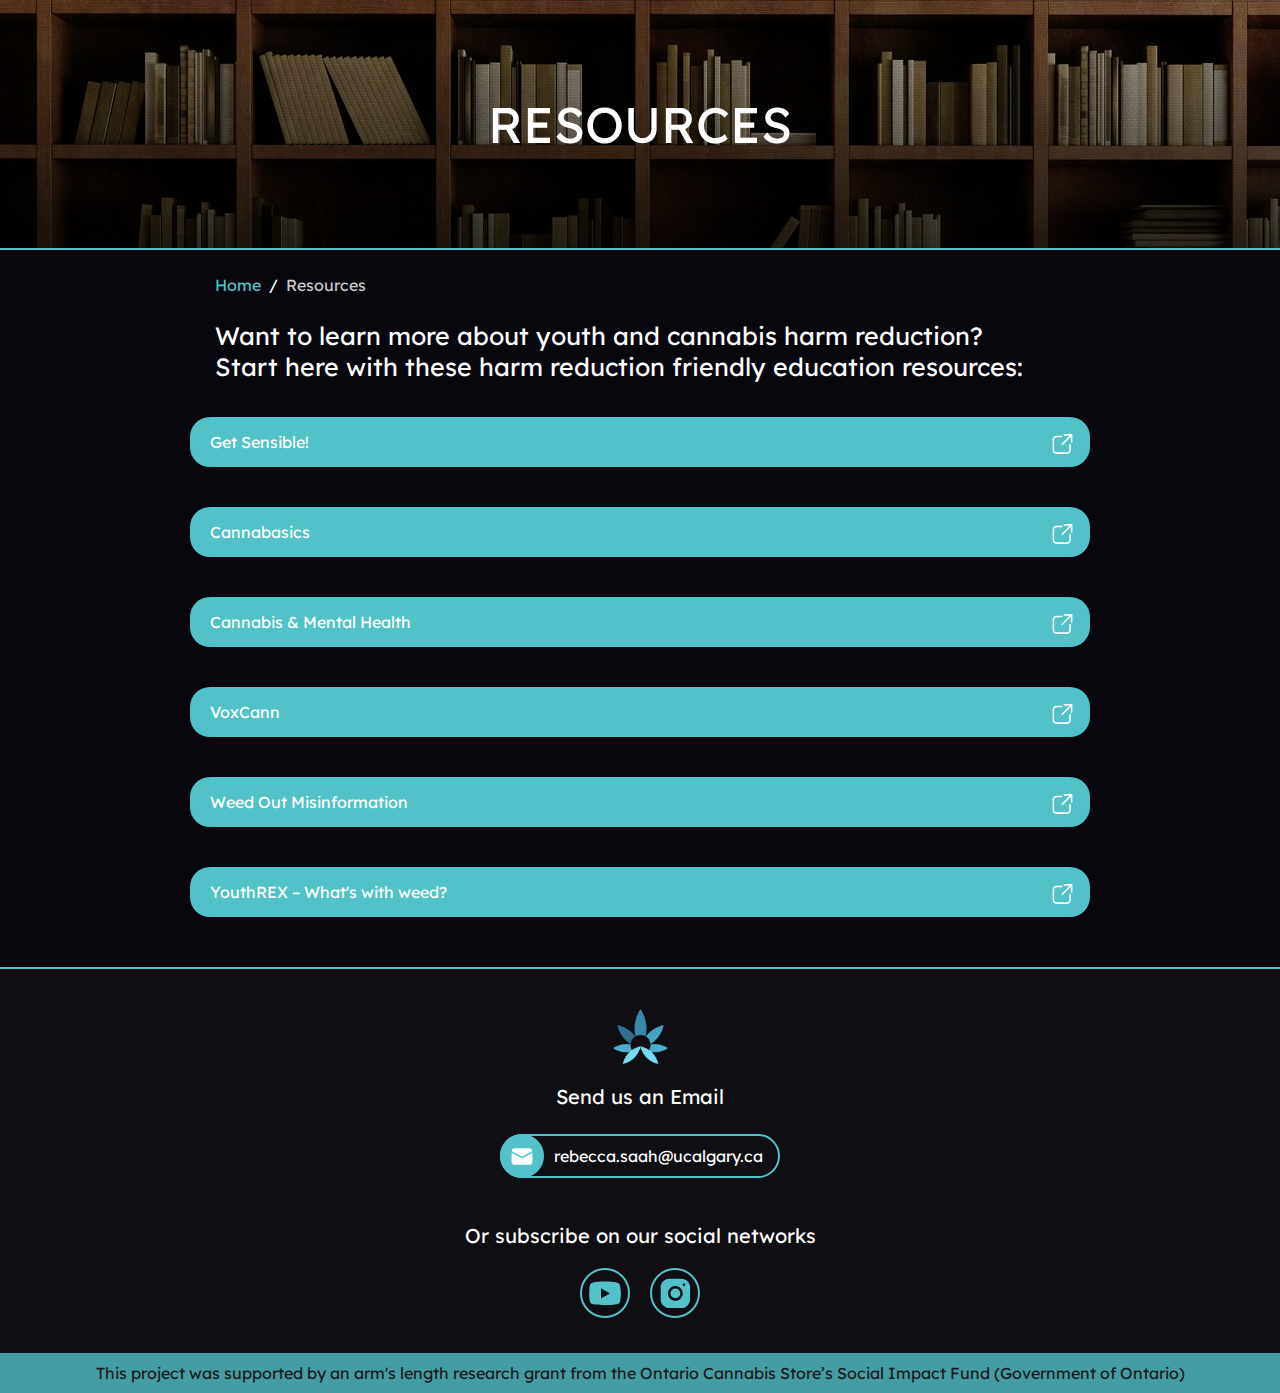
<file: pages/resources.html>
<!DOCTYPE html>
<html lang="en">
<head>
    <meta charset="UTF-8">
    <meta name="viewport" content="width=device-width, initial-scale=1.0">
    <title>Resources</title>

    <link rel="shortcut icon" type="image/x-icon" href="/assets/media/images/utils/favicon.ico"/>
    <link rel="stylesheet" href="/assets/css/all.min.css"/>
</head>
<body>

    <div class="preloader">
        <div class="spinner"></div>
    </div>

    <header class="page-header">
      <h2>Resources</h2>
    </header>


    <main id="resources" class="main">

      <div class="section-wrapper medium-wrapper">
        <nav aria-label="Breadcrumb" class="breadcrumbs with-padding">
          <ol>
            <li><a href="/">Home</a></li>
            <li aria-current="page">Resources</li>
          </ol>
        </nav>

        <h3 class="page-description">
          Want to learn more about youth and cannabis harm reduction? <br> Start here with these harm reduction friendly education resources: 
        </h3>
        
        <ul class="link-container">
          <li>
            <a href="https://getsensible.org/resources/" target="_blank" class="source-link">Get Sensible!</a>
          </li>
          <li>
            <a href="https://www.cpha.ca/cannabasics" target="_blank" class="source-link">Cannabasics</a>
          </li>
          <li>
            <a href="https://cannabisandmentalhealth.ca/" target="_blank" class="source-link">Cannabis & Mental Health </a>
          </li>
          <li>
            <a href="https://www.voxcann.org/" target="_blank" class="source-link">VoxCann</a>
          </li>
          <li>
            <a href="https://www.weedoutmisinformation.ca/" target="_blank" class="source-link">Weed Out Misinformation </a>
          </li>
          <li>
            <a href="https://youthrex.com/whats-with-weed/" target="_blank" class="source-link">YouthREX – What's with weed?  </a>
          </li>
        </ul>

      </div>

    </main>

    
    <footer class="footer" id="footer">
      <div class="section-wrapper">
        <div class="footer-container">
          <div class="nav-logo">
            <img class="logo-img" src="../assets/media/images/logo.png" alt="YouthHarmReduction"/>
          </div>

          <div class="mail-container">
            <h6 class="container-header">Send us an Email</h6>

            <div class="mail-box">
              <a href="mailto:rebecca.saah@ucalgary.ca" class="email-link">
                <span class="email-ico">
                  <svg xmlns="http://www.w3.org/2000/svg" x="0px" y="0px" width="50" height="50" viewBox="0 0 48 48">
                    <path
                      d="M 10 8 C 6.86 8 4.2795313 10.42 4.0195312 13.5 L 24 24.289062 L 43.980469 13.5 C 43.720469 10.42 41.14 8 38 8 L 10 8 z M 4 16.890625 L 4 34 C 4 37.31 6.69 40 10 40 L 38 40 C 41.31 40 44 37.31 44 34 L 44 16.890625 L 24.710938 27.320312 C 24.490938 27.440312 24.25 27.5 24 27.5 C 23.75 27.5 23.509062 27.440313 23.289062 27.320312 L 4 16.890625 z"></path>
                  </svg>
                </span>
                rebecca.saah@ucalgary.ca
              </a>
              <button type="button" class="copy-mail">
                <svg xmlns="http://www.w3.org/2000/svg" x="0px" y="0px" viewBox="0 0 48 48">
                  <path d="M 18.5 5 C 15.480226 5 13 7.4802259 13 10.5 L 13 32.5 C 13 35.519774 15.480226 38 18.5 38 L 34.5 38 C 37.519774 38 40 35.519774 40 32.5 L 40 10.5 C 40 7.4802259 37.519774 5 34.5 5 L 18.5 5 z M 18.5 8 L 34.5 8 C 35.898226 8 37 9.1017741 37 10.5 L 37 32.5 C 37 33.898226 35.898226 35 34.5 35 L 18.5 35 C 17.101774 35 16 33.898226 16 32.5 L 16 10.5 C 16 9.1017741 17.101774 8 18.5 8 z M 11 10 L 9.78125 10.8125 C 8.66825 11.5545 8 12.803625 8 14.140625 L 8 33.5 C 8 38.747 12.253 43 17.5 43 L 30.859375 43 C 32.197375 43 33.4465 42.33175 34.1875 41.21875 L 35 40 L 17.5 40 C 13.91 40 11 37.09 11 33.5 L 11 10 z" ></path>
                </svg>

                <span class="copy-success">Mail Copied!</span>
              </button>
            </div>
          </div>

          <div class="social-container">
            <h6 class="container-header">
              Or subscribe on our social networks
            </h6>

            <ul class="social-box">
              <li>
                <a href="https://www.youtube.com/@seethelivesproject1832/featured" class="social-link" >
                  <svg xmlns="http://www.w3.org/2000/svg" x="0px" y="0px" width="50" height="50" viewBox="0 0 50 50" >
                    <path d="M 44.898438 14.5 C 44.5 12.300781 42.601563 10.699219 40.398438 10.199219 C 37.101563 9.5 31 9 24.398438 9 C 17.800781 9 11.601563 9.5 8.300781 10.199219 C 6.101563 10.699219 4.199219 12.199219 3.800781 14.5 C 3.398438 17 3 20.5 3 25 C 3 29.5 3.398438 33 3.898438 35.5 C 4.300781 37.699219 6.199219 39.300781 8.398438 39.800781 C 11.898438 40.5 17.898438 41 24.5 41 C 31.101563 41 37.101563 40.5 40.601563 39.800781 C 42.800781 39.300781 44.699219 37.800781 45.101563 35.5 C 45.5 33 46 29.398438 46.101563 25 C 45.898438 20.5 45.398438 17 44.898438 14.5 Z M 19 32 L 19 18 L 31.199219 25 Z" ></path>
                  </svg>
                </a>
              </li>
              <li>
                <a href="https://www.instagram.com/CannabisHarmRedux" class="social-link">
                  <svg xmlns="http://www.w3.org/2000/svg" x="0px" y="0px" width="30" height="30" viewBox="0 0 30 30" >
                    <path d="M 9.9980469 3 C 6.1390469 3 3 6.1419531 3 10.001953 L 3 20.001953 C 3 23.860953 6.1419531 27 10.001953 27 L 20.001953 27 C 23.860953 27 27 23.858047 27 19.998047 L 27 9.9980469 C 27 6.1390469 23.858047 3 19.998047 3 L 9.9980469 3 z M 22 7 C 22.552 7 23 7.448 23 8 C 23 8.552 22.552 9 22 9 C 21.448 9 21 8.552 21 8 C 21 7.448 21.448 7 22 7 z M 15 9 C 18.309 9 21 11.691 21 15 C 21 18.309 18.309 21 15 21 C 11.691 21 9 18.309 9 15 C 9 11.691 11.691 9 15 9 z M 15 11 A 4 4 0 0 0 11 15 A 4 4 0 0 0 15 19 A 4 4 0 0 0 19 15 A 4 4 0 0 0 15 11 z"></path>
                  </svg>
                </a>
              </li>
            </ul>
          </div>
        </div>
      </div>
      <div class="fund-banner">
        <p>
          This project was supported by an arm's length research grant from the
          Ontario Cannabis Store’s Social Impact Fund (Government of Ontario)
        </p>
      </div>

    </footer>


      <script src="/assets/js/utils/jquery-3.7.1.min.js"></script>
      <script src="/assets/js/main.js"></script>
    
</body>
</html>
</file>
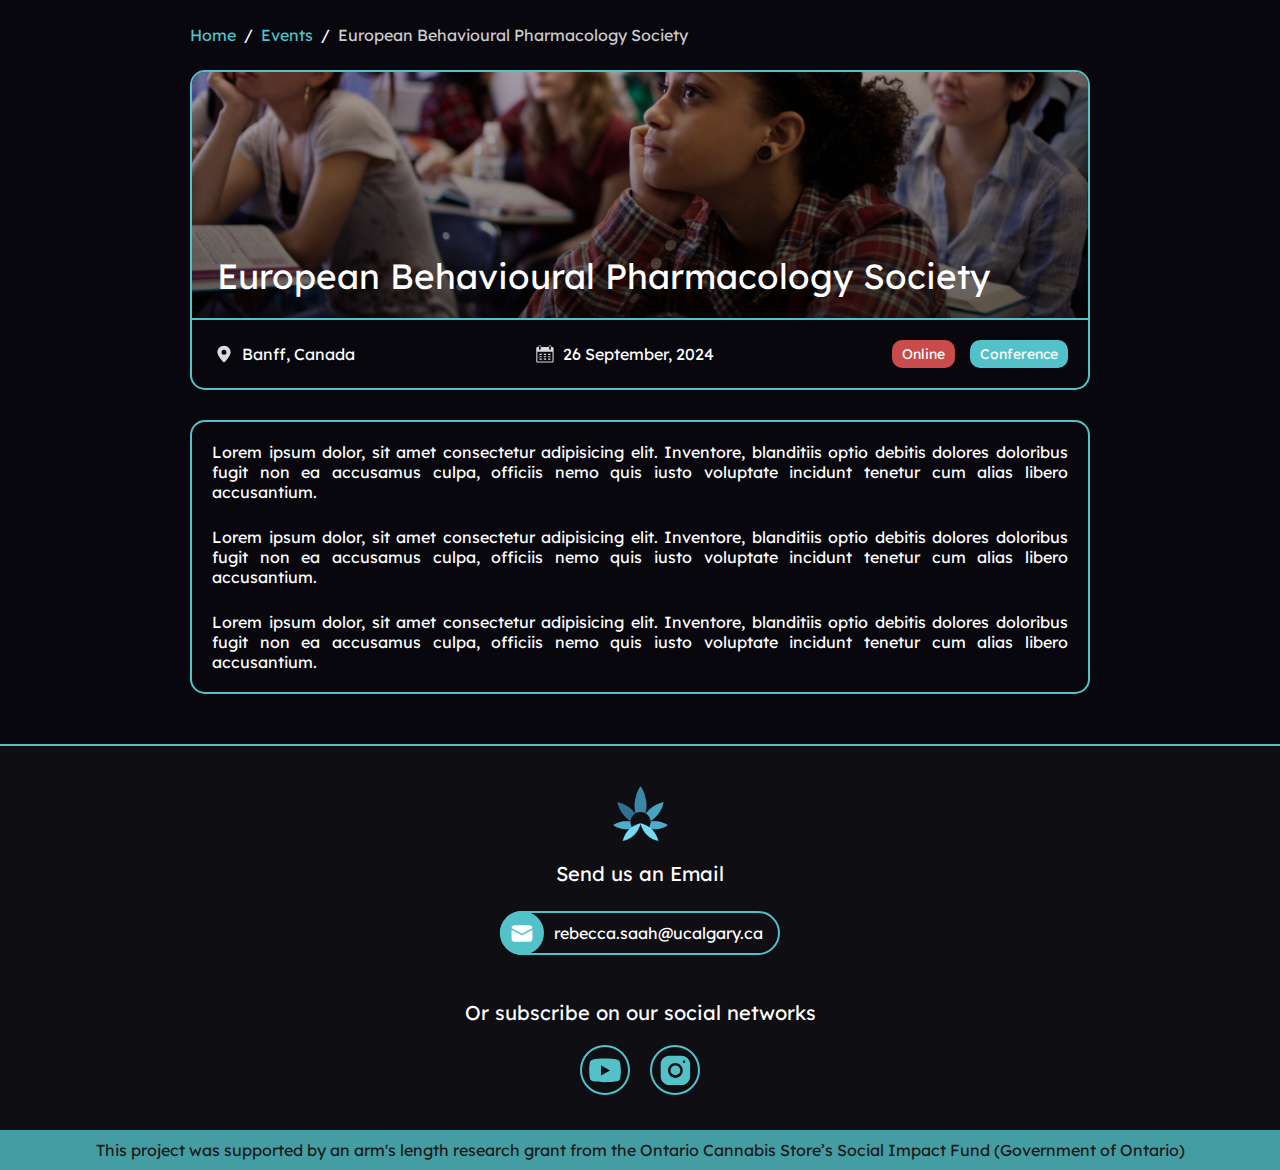
<file: pages/events/event.html>
<!DOCTYPE html>
<html lang="en">
  <head>
    <meta charset="UTF-8" />
    <meta name="viewport" content="width=device-width, initial-scale=1.0" />
    <title>European Behavioural Pharmacology Society</title>

    <link
      rel="shortcut icon"
      type="image/x-icon"
      href="/assets/media/images/utils/favicon.ico"
    />
    <link rel="stylesheet" href="/assets/css/all.min.css" />
  </head>
  <body>
    <div class="preloader">
      <div class="spinner"></div>
    </div>

    <div class="section-wrapper medium-wrapper">
      <nav aria-label="Breadcrumb" class="breadcrumbs">
        <ol>
          <li><a href="/">Home</a></li>
          <li><a href="/#events-section">Events</a></li>
          <li aria-current="page">European Behavioural Pharmacology Society</li>
        </ol>
      </nav>
    </div>

    <header class="event-header-container">
      <div class="event-header-box">
        <img src="/assets/media/intro-poster.jpg" alt="Event Thumb" />
      </div>

      <h2>European Behavioural Pharmacology Society</h2>
    </header>

    <main class="main">
      <div class="section-wrapper medium-wrapper">
        <div class="event-info-container">
          <a
            href="https://maps.app.goo.gl/23LSmGfEao533eMv5"
            target="_blank"
            class="event-location"
            >Banff, Canada</a
          >
          <p class="event-date-box">26 September, 2024</p>
          <div class="event-type-box">
            <div class="event-tag tag-option-2">Online</div>
            <div class="event-tag">Conference</div>
          </div>
        </div>

        <div class="event-description-container">
          <p>
            Lorem ipsum dolor, sit amet consectetur adipisicing elit. Inventore,
            blanditiis optio debitis dolores doloribus fugit non ea accusamus
            culpa, officiis nemo quis iusto voluptate incidunt tenetur cum alias
            libero accusantium.
          </p>
          <p>
            Lorem ipsum dolor, sit amet consectetur adipisicing elit. Inventore,
            blanditiis optio debitis dolores doloribus fugit non ea accusamus
            culpa, officiis nemo quis iusto voluptate incidunt tenetur cum alias
            libero accusantium.
          </p>
          <p>
            Lorem ipsum dolor, sit amet consectetur adipisicing elit. Inventore,
            blanditiis optio debitis dolores doloribus fugit non ea accusamus
            culpa, officiis nemo quis iusto voluptate incidunt tenetur cum alias
            libero accusantium.
          </p>
        </div>
      </div>
    </main>

    <footer class="footer" id="footer">
      <div class="section-wrapper">
        <div class="footer-container">
          <div class="nav-logo">
            <img class="logo-img" src="../../assets/media/images/logo.png" alt="YouthHarmReduction"/>
          </div>

          <div class="mail-container">
            <h6 class="container-header">Send us an Email</h6>

            <div class="mail-box">
              <a href="mailto:rebecca.saah@ucalgary.ca" class="email-link">
                <span class="email-ico">
                  <svg xmlns="http://www.w3.org/2000/svg" x="0px" y="0px" width="50" height="50" viewBox="0 0 48 48">
                    <path
                      d="M 10 8 C 6.86 8 4.2795313 10.42 4.0195312 13.5 L 24 24.289062 L 43.980469 13.5 C 43.720469 10.42 41.14 8 38 8 L 10 8 z M 4 16.890625 L 4 34 C 4 37.31 6.69 40 10 40 L 38 40 C 41.31 40 44 37.31 44 34 L 44 16.890625 L 24.710938 27.320312 C 24.490938 27.440312 24.25 27.5 24 27.5 C 23.75 27.5 23.509062 27.440313 23.289062 27.320312 L 4 16.890625 z"></path>
                  </svg>
                </span>
                rebecca.saah@ucalgary.ca
              </a>
              <button type="button" class="copy-mail">
                <svg xmlns="http://www.w3.org/2000/svg" x="0px" y="0px" viewBox="0 0 48 48">
                  <path d="M 18.5 5 C 15.480226 5 13 7.4802259 13 10.5 L 13 32.5 C 13 35.519774 15.480226 38 18.5 38 L 34.5 38 C 37.519774 38 40 35.519774 40 32.5 L 40 10.5 C 40 7.4802259 37.519774 5 34.5 5 L 18.5 5 z M 18.5 8 L 34.5 8 C 35.898226 8 37 9.1017741 37 10.5 L 37 32.5 C 37 33.898226 35.898226 35 34.5 35 L 18.5 35 C 17.101774 35 16 33.898226 16 32.5 L 16 10.5 C 16 9.1017741 17.101774 8 18.5 8 z M 11 10 L 9.78125 10.8125 C 8.66825 11.5545 8 12.803625 8 14.140625 L 8 33.5 C 8 38.747 12.253 43 17.5 43 L 30.859375 43 C 32.197375 43 33.4465 42.33175 34.1875 41.21875 L 35 40 L 17.5 40 C 13.91 40 11 37.09 11 33.5 L 11 10 z" ></path>
                </svg>

                <span class="copy-success">Mail Copied!</span>
              </button>
            </div>
          </div>

          <div class="social-container">
            <h6 class="container-header">
              Or subscribe on our social networks
            </h6>

            <ul class="social-box">
              <li>
                <a href="https://www.youtube.com/@seethelivesproject1832/featured" class="social-link" >
                  <svg xmlns="http://www.w3.org/2000/svg" x="0px" y="0px" width="50" height="50" viewBox="0 0 50 50" >
                    <path d="M 44.898438 14.5 C 44.5 12.300781 42.601563 10.699219 40.398438 10.199219 C 37.101563 9.5 31 9 24.398438 9 C 17.800781 9 11.601563 9.5 8.300781 10.199219 C 6.101563 10.699219 4.199219 12.199219 3.800781 14.5 C 3.398438 17 3 20.5 3 25 C 3 29.5 3.398438 33 3.898438 35.5 C 4.300781 37.699219 6.199219 39.300781 8.398438 39.800781 C 11.898438 40.5 17.898438 41 24.5 41 C 31.101563 41 37.101563 40.5 40.601563 39.800781 C 42.800781 39.300781 44.699219 37.800781 45.101563 35.5 C 45.5 33 46 29.398438 46.101563 25 C 45.898438 20.5 45.398438 17 44.898438 14.5 Z M 19 32 L 19 18 L 31.199219 25 Z" ></path>
                  </svg>
                </a>
              </li>
              <li>
                <a href="https://www.instagram.com/CannabisHarmRedux" class="social-link">
                  <svg xmlns="http://www.w3.org/2000/svg" x="0px" y="0px" width="30" height="30" viewBox="0 0 30 30" >
                    <path d="M 9.9980469 3 C 6.1390469 3 3 6.1419531 3 10.001953 L 3 20.001953 C 3 23.860953 6.1419531 27 10.001953 27 L 20.001953 27 C 23.860953 27 27 23.858047 27 19.998047 L 27 9.9980469 C 27 6.1390469 23.858047 3 19.998047 3 L 9.9980469 3 z M 22 7 C 22.552 7 23 7.448 23 8 C 23 8.552 22.552 9 22 9 C 21.448 9 21 8.552 21 8 C 21 7.448 21.448 7 22 7 z M 15 9 C 18.309 9 21 11.691 21 15 C 21 18.309 18.309 21 15 21 C 11.691 21 9 18.309 9 15 C 9 11.691 11.691 9 15 9 z M 15 11 A 4 4 0 0 0 11 15 A 4 4 0 0 0 15 19 A 4 4 0 0 0 19 15 A 4 4 0 0 0 15 11 z"></path>
                  </svg>
                </a>
              </li>
            </ul>
          </div>
        </div>
      </div>
      <div class="fund-banner">
        <p>
          This project was supported by an arm's length research grant from the
          Ontario Cannabis Store’s Social Impact Fund (Government of Ontario)
        </p>
      </div>

    </footer>

    <script src="/assets/js/utils/jquery-3.7.1.min.js"></script>
    <script src="/assets/js/main.js"></script>
  </body>
</html>
</file>
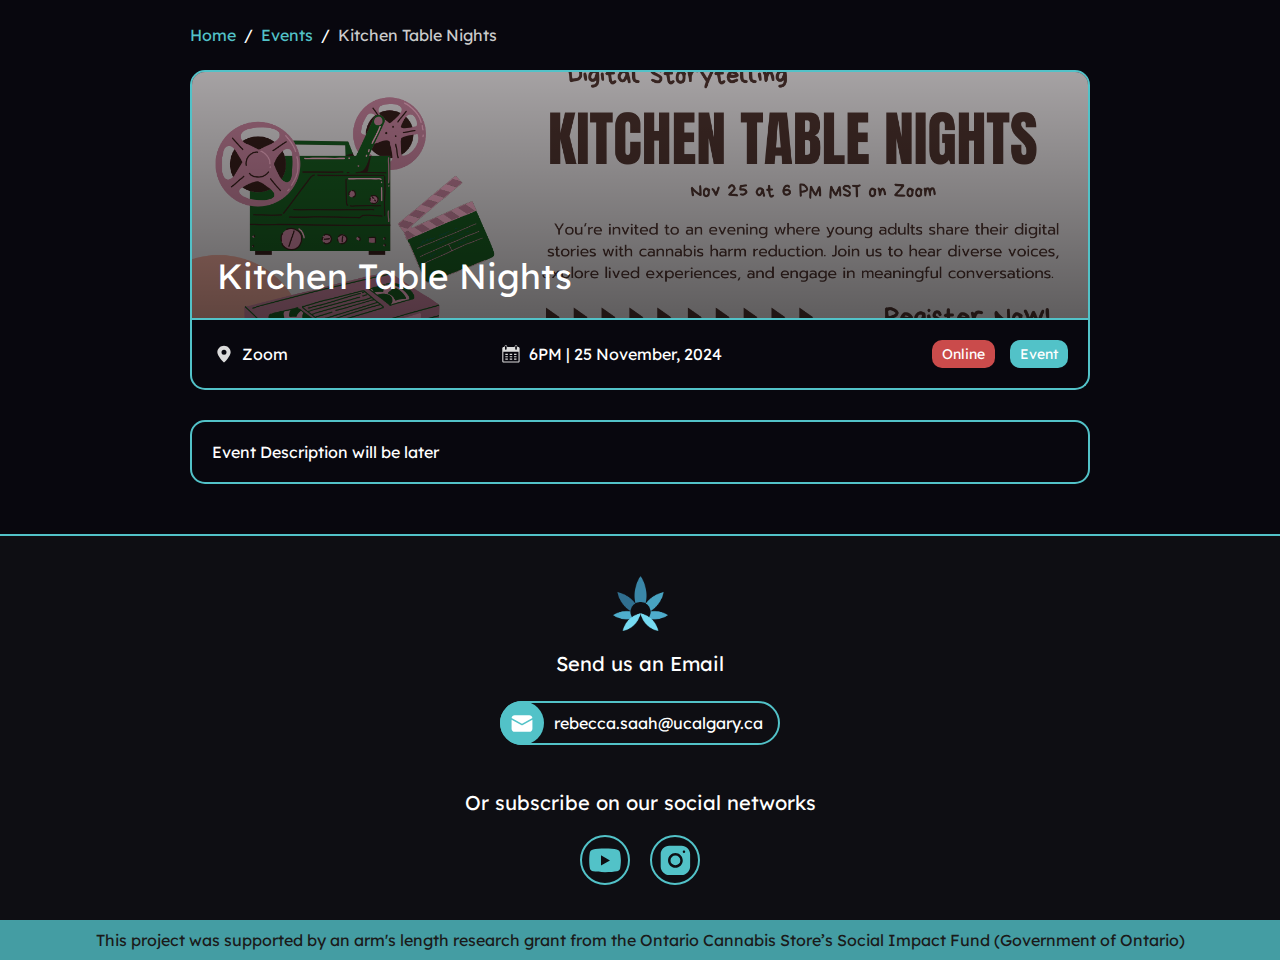
<file: pages/events/kitchen-table-nights.html>
<!DOCTYPE html>
<html lang="en">
  <head>
    <meta charset="UTF-8" />
    <meta name="viewport" content="width=device-width, initial-scale=1.0" />
    <title>Kitchen Table Nights</title>

    <link
      rel="shortcut icon"
      type="image/x-icon"
      href="/assets/media/images/utils/favicon.ico"
    />
    <link rel="stylesheet" href="/assets/css/all.min.css" />
  </head>
  <body>
    <div class="preloader">
      <div class="spinner"></div>
    </div>

    <div class="section-wrapper medium-wrapper">
      <nav aria-label="Breadcrumb" class="breadcrumbs">
        <ol>
          <li><a href="/">Home</a></li>
          <li><a href="/#events-section">Events</a></li>
          <li aria-current="page">Kitchen Table Nights</li>
        </ol>
      </nav>
    </div>

    <header class="event-header-container">
      <div class="event-header-box">
        <img src="../../assets/media/images/photos/events/kitchen-table-nights.png" alt="Event Thumb" />
      </div>

      <h2>Kitchen Table Nights</h2>
    </header>

    <main class="main">
      <div class="section-wrapper medium-wrapper">
        <div class="event-info-container">
          <a
            href="https://zoom.us/"
            target="_blank"
            class="event-location"
            >Zoom</a
          >
          <p class="event-date-box">6PM | 25 November, 2024</p>
          <div class="event-type-box">
            <div class="event-tag tag-option-2">Online</div>
            <div class="event-tag">Event</div>
          </div>
        </div>

        <div class="event-description-container">
          <p>
            Event Description will be later
          </p>
        </div>
      </div>
    </main>

    <footer class="footer" id="footer">
      <div class="section-wrapper">
        <div class="footer-container">
          <div class="nav-logo">
            <img class="logo-img" src="../../assets/media/images/logo.png" alt="YouthHarmReduction"/>
          </div>

          <div class="mail-container">
            <h6 class="container-header">Send us an Email</h6>

            <div class="mail-box">
              <a href="mailto:rebecca.saah@ucalgary.ca" class="email-link">
                <span class="email-ico">
                  <svg xmlns="http://www.w3.org/2000/svg" x="0px" y="0px" width="50" height="50" viewBox="0 0 48 48">
                    <path
                      d="M 10 8 C 6.86 8 4.2795313 10.42 4.0195312 13.5 L 24 24.289062 L 43.980469 13.5 C 43.720469 10.42 41.14 8 38 8 L 10 8 z M 4 16.890625 L 4 34 C 4 37.31 6.69 40 10 40 L 38 40 C 41.31 40 44 37.31 44 34 L 44 16.890625 L 24.710938 27.320312 C 24.490938 27.440312 24.25 27.5 24 27.5 C 23.75 27.5 23.509062 27.440313 23.289062 27.320312 L 4 16.890625 z"></path>
                  </svg>
                </span>
                rebecca.saah@ucalgary.ca
              </a>
              <button type="button" class="copy-mail">
                <svg xmlns="http://www.w3.org/2000/svg" x="0px" y="0px" viewBox="0 0 48 48">
                  <path d="M 18.5 5 C 15.480226 5 13 7.4802259 13 10.5 L 13 32.5 C 13 35.519774 15.480226 38 18.5 38 L 34.5 38 C 37.519774 38 40 35.519774 40 32.5 L 40 10.5 C 40 7.4802259 37.519774 5 34.5 5 L 18.5 5 z M 18.5 8 L 34.5 8 C 35.898226 8 37 9.1017741 37 10.5 L 37 32.5 C 37 33.898226 35.898226 35 34.5 35 L 18.5 35 C 17.101774 35 16 33.898226 16 32.5 L 16 10.5 C 16 9.1017741 17.101774 8 18.5 8 z M 11 10 L 9.78125 10.8125 C 8.66825 11.5545 8 12.803625 8 14.140625 L 8 33.5 C 8 38.747 12.253 43 17.5 43 L 30.859375 43 C 32.197375 43 33.4465 42.33175 34.1875 41.21875 L 35 40 L 17.5 40 C 13.91 40 11 37.09 11 33.5 L 11 10 z" ></path>
                </svg>

                <span class="copy-success">Mail Copied!</span>
              </button>
            </div>
          </div>

          <div class="social-container">
            <h6 class="container-header">
              Or subscribe on our social networks
            </h6>

            <ul class="social-box">
              <li>
                <a href="https://www.youtube.com/@seethelivesproject1832/featured" class="social-link" >
                  <svg xmlns="http://www.w3.org/2000/svg" x="0px" y="0px" width="50" height="50" viewBox="0 0 50 50" >
                    <path d="M 44.898438 14.5 C 44.5 12.300781 42.601563 10.699219 40.398438 10.199219 C 37.101563 9.5 31 9 24.398438 9 C 17.800781 9 11.601563 9.5 8.300781 10.199219 C 6.101563 10.699219 4.199219 12.199219 3.800781 14.5 C 3.398438 17 3 20.5 3 25 C 3 29.5 3.398438 33 3.898438 35.5 C 4.300781 37.699219 6.199219 39.300781 8.398438 39.800781 C 11.898438 40.5 17.898438 41 24.5 41 C 31.101563 41 37.101563 40.5 40.601563 39.800781 C 42.800781 39.300781 44.699219 37.800781 45.101563 35.5 C 45.5 33 46 29.398438 46.101563 25 C 45.898438 20.5 45.398438 17 44.898438 14.5 Z M 19 32 L 19 18 L 31.199219 25 Z" ></path>
                  </svg>
                </a>
              </li>
              <li>
                <a href="https://www.instagram.com/CannabisHarmRedux" class="social-link">
                  <svg xmlns="http://www.w3.org/2000/svg" x="0px" y="0px" width="30" height="30" viewBox="0 0 30 30" >
                    <path d="M 9.9980469 3 C 6.1390469 3 3 6.1419531 3 10.001953 L 3 20.001953 C 3 23.860953 6.1419531 27 10.001953 27 L 20.001953 27 C 23.860953 27 27 23.858047 27 19.998047 L 27 9.9980469 C 27 6.1390469 23.858047 3 19.998047 3 L 9.9980469 3 z M 22 7 C 22.552 7 23 7.448 23 8 C 23 8.552 22.552 9 22 9 C 21.448 9 21 8.552 21 8 C 21 7.448 21.448 7 22 7 z M 15 9 C 18.309 9 21 11.691 21 15 C 21 18.309 18.309 21 15 21 C 11.691 21 9 18.309 9 15 C 9 11.691 11.691 9 15 9 z M 15 11 A 4 4 0 0 0 11 15 A 4 4 0 0 0 15 19 A 4 4 0 0 0 19 15 A 4 4 0 0 0 15 11 z"></path>
                  </svg>
                </a>
              </li>
            </ul>
          </div>
        </div>
      </div>
      <div class="fund-banner">
        <p>
          This project was supported by an arm's length research grant from the
          Ontario Cannabis Store’s Social Impact Fund (Government of Ontario)
        </p>
      </div>

    </footer>

    <script src="/assets/js/utils/jquery-3.7.1.min.js"></script>
    <script src="/assets/js/main.js"></script>
  </body>
</html>
</file>
<file: assets/css/all.min.css>
@import"https://fonts.googleapis.com/css2?family=Teko:wght@300&display=swap";@import"https://fonts.googleapis.com/css2?family=Lexend:wght@100..900&display=swap";:root{--font-primary: "Lexend", Arial, sans-serif, cursive;--font-logo: "Teko", Arial, sans-serif;--font-color: #fff;--primary-color: #52c2c8;--primary-color-contrast: #2f7a96;--spinner-bg-color: var(--body-bg-color);--body-bg-color: #08070e;--navbar-bg-color: rgba(9, 12, 14, 0.5);--footer-bg-color: #0e0e13;--responsive-index: (1vw + 1vh);--spinner-size: 60px;--header-height: 80px;--logo-size: 50px;--section-header-size: 3em;--section-mobile-padding: 30px;--section-desktop-padding: 100px}html,body,div,span,applet,object,iframe,h1,h2,h3,h4,h5,h6,p,blockquote,pre,a,abbr,acronym,address,big,cite,code,del,dfn,em,img,ins,kbd,q,s,samp,small,strike,strong,sub,sup,tt,var,b,u,i,center,dl,dt,dd,ol,ul,li,fieldset,form,label,legend,table,caption,tbody,tfoot,thead,tr,th,td,article,aside,canvas,details,embed,figure,figcaption,footer,header,hgroup,menu,nav,output,ruby,section,summary,time,mark,audio,video{margin:0;padding:0;font-size:100%;vertical-align:baseline}a{text-decoration:none}a:active,a:hover{outline:0;text-decoration:none}ul,li{list-style-type:none;margin:0;padding:0}h1,h2,h3,h4,h5,h6{font-size:100%;font-weight:normal}html{-webkit-box-sizing:border-box;box-sizing:border-box}*,*:before,*:after{-webkit-box-sizing:border-box;box-sizing:border-box}:focus{outline:0}img,audio,video{max-width:100%;height:auto}audio,canvas,iframe,video,img,svg{vertical-align:middle}iframe{border:0}textarea{resize:none;overflow:auto;vertical-align:top;box-shadow:none;-webkit-box-shadow:none;-moz-box-shadow:none}input,textarea,select,button{outline:none;border:none;font-size:100%;margin:0}button,input{line-height:normal}table{border-collapse:collapse;border-spacing:0}td,th{padding:0;text-align:left}body{background-color:var(--body-bg-color);font-family:var(--font-primary);color:var(--font-color)}@-webkit-keyframes float{0%{-webkit-transform:translateY(0) rotate(180deg);transform:translateY(0) rotate(180deg)}50%{-webkit-transform:translateY(-10px) rotate(180deg);transform:translateY(-10px) rotate(180deg)}100%{-webkit-transform:translateY(0) rotate(180deg);transform:translateY(0) rotate(180deg)}}@keyframes float{0%{-webkit-transform:translateY(0) rotate(180deg);transform:translateY(0) rotate(180deg)}50%{-webkit-transform:translateY(-10px) rotate(180deg);transform:translateY(-10px) rotate(180deg)}100%{-webkit-transform:translateY(0) rotate(180deg);transform:translateY(0) rotate(180deg)}}.preloader{position:fixed;width:100%;height:100vh;overflow:hidden;background:var(--spinner-bg-color);z-index:1001}.preloader .spinner{position:absolute;top:calc(50% - var(--spinner-size)/2);left:calc(50% - var(--spinner-size)/2);width:var(--spinner-size);height:var(--spinner-size);background:url("../media/images/utils/spinner.gif") no-repeat 50% 50%;background-size:cover}.navigation-container{width:100%;height:var(--header-height);padding:0 var(--section-mobile-padding);display:-webkit-box;display:-ms-flexbox;display:flex;-webkit-box-pack:justify;-ms-flex-pack:justify;justify-content:space-between;-webkit-box-align:center;-ms-flex-align:center;align-items:center;position:fixed;z-index:1000}@media screen and (min-width: 1280px){.navigation-container{padding:0 50px}}.navigation-container .nav-filter{width:100%;height:inherit;position:absolute;-webkit-transition:.3s linear backdrop-filter,.3s linear background-color;transition:.3s linear backdrop-filter,.3s linear background-color;top:0;left:0;background-color:rgba(0,0,0,0);-webkit-backdrop-filter:blur(0px);backdrop-filter:blur(0px);opacity:1;z-index:-1}.navigation-container .nav-filter.active-nav{background-color:var(--navbar-bg-color);-webkit-backdrop-filter:blur(25px);backdrop-filter:blur(25px)}.nav-logo .logo-text{font-family:var(--font-logo);font-size:30px;text-transform:uppercase}.nav-logo .logo-img{display:block;width:var(--logo-size);height:var(--logo-size)}@media screen and (min-width: 767px){.nav-logo .logo-img{width:calc(var(--logo-size) + 5px);height:calc(var(--logo-size) + 5px)}}nav.navbar{display:none;position:fixed;width:100%;height:100vh;top:0;left:0;padding-top:var(--header-height);padding-left:80px;background-color:var(--navbar-bg-color);-webkit-backdrop-filter:blur(25px);backdrop-filter:blur(25px);text-align:center;padding-left:0}@media screen and (min-width: 767px){nav.navbar{padding-right:100px;text-align:right}}@media screen and (min-width: 1280px){nav.navbar{position:static;display:-webkit-box !important;display:-ms-flexbox !important;display:flex !important;-webkit-box-align:center;-ms-flex-align:center;align-items:center;width:auto;height:var(--header-height);background-color:rgba(0,0,0,0);-webkit-backdrop-filter:blur(0px);backdrop-filter:blur(0px);padding:0}}nav.navbar .nav-link{display:block;color:#fff;text-transform:uppercase;font-size:2em;font-weight:bold;margin-bottom:20px;-webkit-transition:.3s linear color;transition:.3s linear color;position:relative}@media screen and (min-width: 767px){nav.navbar .nav-link{font-size:2.5em}}@media screen and (min-width: 1280px){nav.navbar .nav-link{margin:0 15px;font-size:1em}}nav.navbar .nav-link:hover{color:var(--primary-color-contrast)}nav.navbar .nav-link.active{color:var(--primary-color)}nav.navbar .nav-link.active:hover{color:var(--primary-color-contrast)}@media screen and (min-width: 1280px){nav.navbar .nav-rounded{padding:5px 15px;border-radius:20px;border:2px solid var(--primary-color);-webkit-transition:.3s linear background-color;transition:.3s linear background-color}nav.navbar .nav-rounded:hover{background-color:var(--primary-color);color:#fff !important}}.burger{width:30px;height:30px;display:-webkit-box;display:-ms-flexbox;display:flex;-webkit-box-orient:vertical;-webkit-box-direction:normal;-ms-flex-direction:column;flex-direction:column;-webkit-box-pack:center;-ms-flex-pack:center;justify-content:center;-webkit-box-align:center;-ms-flex-align:center;align-items:center;cursor:pointer;position:relative;z-index:1000}@media screen and (min-width: 1280px){.burger{display:none}}.burger span{width:30px;height:3px;background-color:#fff;display:block;margin:3px auto;-webkit-transition:all .3s ease-in-out;transition:all .3s ease-in-out}.burger.open span:nth-child(2){opacity:0}.burger.open span:nth-child(1){-webkit-transform:translateY(9px) rotate(45deg);-ms-transform:translateY(9px) rotate(45deg);transform:translateY(9px) rotate(45deg)}.burger.open span:nth-child(3){-webkit-transform:translateY(-9px) rotate(-45deg);-ms-transform:translateY(-9px) rotate(-45deg);transform:translateY(-9px) rotate(-45deg)}.intro-play-btn{width:100px;height:100px;border:3px solid var(--primary-color);border-radius:50%;cursor:pointer;margin-top:50px;background-color:rgba(0,0,0,0);background-image:url(../media/images/icons/triangle.svg);background-repeat:no-repeat;background-position:bottom 5px center;background-size:75px 75px;-webkit-transform:rotate(90deg);-ms-transform:rotate(90deg);transform:rotate(90deg);-webkit-transition:.3s linear box-shadow;transition:.3s linear box-shadow}.intro-play-btn:hover{-webkit-box-shadow:0px 0px 8px 4px var(--primary-color);box-shadow:0px 0px 8px 4px var(--primary-color)}.scroll-down-btn{width:100px;height:50px;position:absolute;bottom:20px;left:calc(50% - 50px);background:url(../media/images/icons/chevron.png) no-repeat center center;background-size:30px 15px;-webkit-transform:rotate(180deg);-ms-transform:rotate(180deg);transform:rotate(180deg);cursor:pointer;-webkit-animation:float 2s infinite ease-in-out;animation:float 2s infinite ease-in-out}.primary-btn{display:-webkit-box;display:-ms-flexbox;display:flex;-webkit-box-align:center;-ms-flex-align:center;align-items:center;height:50px;padding:0 20px;background-color:rgba(0,0,0,0);cursor:pointer;color:#fff;border-radius:25px;border:2px solid var(--primary-color);font-family:var(--font-primary);-webkit-transition:.3s linear background-color,.3s linear box-shadow;transition:.3s linear background-color,.3s linear box-shadow;background-color:var(--primary-color);-webkit-transition:.3s linear box-shadow;transition:.3s linear box-shadow;font-size:16px;line-height:16px;vertical-align:middle;-webkit-box-shadow:0px 0px 4px 2px rgba(0,0,0,0);box-shadow:0px 0px 4px 2px rgba(0,0,0,0)}.primary-btn:hover{-webkit-box-shadow:0px 0px 4px 2px var(--primary-color);box-shadow:0px 0px 4px 2px var(--primary-color)}.primary-btn.with-l-ico{position:relative;display:-webkit-box;display:-ms-flexbox;display:flex;-webkit-box-pack:justify;-ms-flex-pack:justify;justify-content:space-between;-webkit-box-align:center;-ms-flex-align:center;align-items:center;background-color:rgba(0,0,0,0);border-radius:25px;padding:0 20px 0 60px;white-space:nowrap;-webkit-backdrop-filter:blur(10px);backdrop-filter:blur(10px)}.primary-btn.with-l-ico:hover .btn-ico-left{-webkit-box-shadow:0px 0px 4px 2px var(--primary-color);box-shadow:0px 0px 4px 2px var(--primary-color)}.primary-btn.with-l-ico .btn-ico-left{position:absolute;left:-1px;top:-1px;display:-webkit-box;display:-ms-flexbox;display:flex;-webkit-box-pack:center;-ms-flex-pack:center;justify-content:center;-webkit-box-align:center;-ms-flex-align:center;align-items:center;width:49px;height:49px;border:2px solid var(--primary-color);background-color:var(--primary-color);-webkit-box-shadow:0px 0px 4px 2px rgba(0,0,0,0);box-shadow:0px 0px 4px 2px rgba(0,0,0,0);-webkit-transition:.3s linear box-shadow;transition:.3s linear box-shadow;border-radius:50%;z-index:10}.primary-btn.with-l-ico .btn-ico-left svg{width:30px;height:30px;-webkit-transform:rotate(90deg);-ms-transform:rotate(90deg);transform:rotate(90deg);margin-right:2px}.primary-btn.with-l-ico.spotify-link{margin-top:40px;border:2px solid #52c887;font-size:14px}.primary-btn.with-l-ico.spotify-link:hover{-webkit-box-shadow:0px 0px 4px 2px #52c887;box-shadow:0px 0px 4px 2px #52c887}.primary-btn.with-l-ico.spotify-link:hover .btn-ico-left{-webkit-box-shadow:0px 0px 4px 2px #52c887;box-shadow:0px 0px 4px 2px #52c887}.primary-btn.with-l-ico.spotify-link .btn-ico-left{background-color:#52c887;border-color:#52c887}.primary-btn.with-l-ico.spotify-link .btn-ico-left svg{-webkit-transform:rotate(0deg);-ms-transform:rotate(0deg);transform:rotate(0deg);margin:0}.primary-btn#intro-play{margin-top:30px}@media screen and (min-width: 767px){.primary-btn#intro-play{height:60px;border-radius:30px;padding:0 20px 0 70px;margin-top:50px}.primary-btn#intro-play .btn-ico-left{width:60px;height:60px;top:-2px}}.back-home{width:45px;height:45px;font-size:30px;line-height:1;position:absolute;top:30px;left:30px;cursor:pointer;background-color:rgba(0,0,0,0);padding-bottom:6px;border-radius:50%;text-align:center;z-index:100;color:#000;-webkit-transition:.3s linear background-color,.3s linear color,.3s linear box-shadow;transition:.3s linear background-color,.3s linear color,.3s linear box-shadow;-webkit-box-sizing:border-box;box-sizing:border-box;background-repeat:no-repeat;background-image:url(../media/images/icons/chevron.png);background-size:15px 10px;background-position:center top 14px;-webkit-text-size-adjust:0%;font-size-adjust:0%;border:2px solid var(--font-color);-webkit-backdrop-filter:blur(5px);backdrop-filter:blur(5px);-webkit-transform:rotate(270deg);-ms-transform:rotate(270deg);transform:rotate(270deg)}@media screen and (min-width: 767px){.back-home{width:55px;height:55px;font-size:35px;padding-bottom:8px;right:60px;bottom:65px;background-position:center top 19px}.back-home:hover{-webkit-box-shadow:0px 0px 4px 2px var(--primary-color);box-shadow:0px 0px 4px 2px var(--primary-color);color:#fff}}.to-top-btn{width:45px;height:45px;font-size:30px;line-height:1;position:fixed;bottom:45px;right:24px;cursor:pointer;display:none;background-color:rgba(0,0,0,0);padding-bottom:6px;border-radius:50%;text-align:center;z-index:100;color:#000;-webkit-transition:.3s linear background-color,.3s linear color,.3s linear box-shadow;transition:.3s linear background-color,.3s linear color,.3s linear box-shadow;-webkit-box-sizing:border-box;box-sizing:border-box;background-repeat:no-repeat;background-image:url(../media/images/icons/chevron.png);background-size:15px 10px;background-position:center center;-webkit-text-size-adjust:0%;font-size-adjust:0%;border:2px solid var(--primary-color);-webkit-backdrop-filter:blur(5px);backdrop-filter:blur(5px)}@media screen and (min-width: 767px){.to-top-btn{width:55px;height:55px;font-size:35px;padding-bottom:8px;right:60px;bottom:65px}.to-top-btn:hover{border:2px solid var(--primary-color);-webkit-box-shadow:0px 0px 4px 2px var(--primary-color);box-shadow:0px 0px 4px 2px var(--primary-color);color:#fff}}.swiper-box{width:90%;overflow:hidden;min-height:450px;display:-webkit-box;display:-ms-flexbox;display:flex;-webkit-box-align:center;-ms-flex-align:center;align-items:center;-webkit-box-pack:center;-ms-flex-pack:center;justify-content:center;margin:0 auto}@media screen and (min-width: 767px){.swiper-box{width:100%}}@media screen and (min-width: 1280px){.swiper-box{width:90%;min-height:550px}}.stories-slider{width:100%;height:400px;overflow:visible}@media screen and (min-width: 1280px){.stories-slider{height:500px}}.swiper-slide{background-color:#ddd;display:-webkit-box;display:-ms-flexbox;display:flex;-webkit-box-pack:center;-ms-flex-pack:center;justify-content:center;-webkit-box-align:center;-ms-flex-align:center;align-items:center;font-size:20px;border-radius:20px;overflow:hidden}.swiper-button-next,.swiper-button-prev{color:#fff;width:44px;height:44px}.swiper-button-next::after,.swiper-button-prev::after{font-size:20px}@media screen and (min-width: 767px){.swiper-button-next::after,.swiper-button-prev::after{font-size:30px}}@media screen and (min-width: 1280px){.swiper-button-next::after,.swiper-button-prev::after{font-size:45px}}.swiper-button-next{right:0px;top:50%;-webkit-transform:translateY(-50%);-ms-transform:translateY(-50%);transform:translateY(-50%);position:absolute;z-index:10}@media screen and (min-width: 767px){.swiper-button-next{right:15px}}@media screen and (min-width: 1280px){.swiper-button-next{right:5%}}.swiper-button-prev{left:0px;top:50%;-webkit-transform:translateY(-50%);-ms-transform:translateY(-50%);transform:translateY(-50%);position:absolute;z-index:10}@media screen and (min-width: 767px){.swiper-button-prev{left:15px}}@media screen and (min-width: 1280px){.swiper-button-prev{left:5%}}.swiper-pagination{bottom:-30px !important;text-align:center;width:100%;position:absolute}@media screen and (min-width: 767px){.swiper-pagination{bottom:-15px !important}}@media screen and (min-width: 1280px){.swiper-pagination{bottom:-30px !important}}.swiper-pagination-bullet{background-color:rgba(255,255,255,.5);opacity:1}.swiper-pagination-bullet-active{background-color:#fff}.breadcrumbs{padding:25px;width:100%}@media screen and (min-width: 1280px){.breadcrumbs{padding:25px 0}}.breadcrumbs ol{width:100%;list-style:none;padding:0;display:-webkit-box;display:-ms-flexbox;display:flex;gap:8px;overflow:hidden}.breadcrumbs ol li{color:#cbcbcb}.breadcrumbs ol li::after{content:"/";margin-left:8px;color:#fff}.breadcrumbs ol li:last-child{white-space:nowrap;overflow:hidden;text-overflow:ellipsis}.breadcrumbs ol li:last-child::after{content:""}.breadcrumbs a{color:var(--primary-color);-webkit-transition:.3s linear color;transition:.3s linear color}.breadcrumbs a:hover{color:var(--primary-color-contrast)}.breadcrumbs.with-padding{padding:25px}.section{width:100%;height:auto;margin-top:40px;position:relative}.section-wrapper{width:100%;max-width:1920px;margin:0 auto;padding:0 var(--section-mobile-padding);height:inherit}@media screen and (min-width: 1280px){.section-wrapper{padding:0 var(--section-desktop-padding)}}.section-header{text-align:center;position:relative;text-transform:uppercase;margin-bottom:40px;line-height:1;font-size:1.5em;font-weight:bold}@media screen and (min-width: 767px){.section-header{font-size:2em}}@media screen and (min-width: 1280px){.section-header{font-size:var(--section-header-size)}}.medium-wrapper{max-width:900px;padding:0}.theme-color{color:var(--primary-color)}.text-underline{text-decoration:underline}.section-anchor{position:absolute;top:-150px;left:0;width:100%;height:1px}.header-section{width:100%;height:100vh;position:relative}.intro-video-box{width:100%;height:100vh;-o-object-fit:cover;object-fit:cover}.intro-overlay{width:100%;height:100vh;position:absolute;top:0;left:0;background:-webkit-gradient(linear, left top, left bottom, from(rgba(0, 0, 0, 0.8)), to(rgba(0, 0, 0, 0.6)));background:linear-gradient(180deg, rgba(0, 0, 0, 0.8) 0%, rgba(0, 0, 0, 0.6) 100%);display:-webkit-box;display:-ms-flexbox;display:flex;-webkit-box-pack:center;-ms-flex-pack:center;justify-content:center;-webkit-box-align:center;-ms-flex-align:center;align-items:center}.intro-overlay .overlay-content{display:-webkit-box;display:-ms-flexbox;display:flex;-webkit-box-orient:vertical;-webkit-box-direction:normal;-ms-flex-direction:column;flex-direction:column;-webkit-box-align:center;-ms-flex-align:center;align-items:center;text-align:center}.intro-overlay .overlay-content .intro-heading{font-family:var(--font-primary);font-weight:700;font-size:calc(var(--responsive-index)*3.5);margin-bottom:40px;text-transform:uppercase}.intro-overlay .overlay-content .intro-subheading{font-family:var(--font-primary);font-size:calc(var(--responsive-index)*1.5);font-weight:300;margin-bottom:30px}.video-thumb-mirror{background-repeat:no-repeat;background-position:center center;background-size:cover;position:absolute;width:100%;height:100%;top:100%;left:0;z-index:-1;-webkit-transform:scale(1, -1);-ms-transform:scale(1, -1);transform:scale(1, -1);-webkit-filter:blur(6px);filter:blur(6px);opacity:.3}.video-thumb-mirror::after{content:"";display:block;position:absolute;width:100%;bottom:0px;left:0px;height:100%;background:-webkit-gradient(linear, left top, left bottom, from(#08070e), color-stop(80%, #08070e), to(rgba(8, 7, 14, 0)));background:linear-gradient(to bottom, #08070e 0%, #08070e 80%, rgba(8, 7, 14, 0) 100%)}#about{margin:80px 0}#about .section-header{margin-bottom:40px}@media screen and (min-width: 767px){#about .section-header{margin-bottom:60px}}#about .about-header{text-align:center;font-size:18px;padding:0;margin-bottom:0px}@media screen and (min-width: 767px){#about .about-header{font-size:25px;padding:0 5%;margin-bottom:20px}}#about .about-header a{color:var(--font-color);text-decoration:underline;-webkit-transition:.3s linear color;transition:.3s linear color}#about .about-header a:hover{color:var(--primary-color)}.about-box{width:100%;margin:50px auto 0 auto;position:relative;overflow:hidden}@media screen and (min-width: 767px){.about-box{width:80%;margin:150px auto 0 auto}}.about-box .about-text-box{width:100%;font-size:14px;margin-bottom:50px}@media screen and (min-width: 767px){.about-box .about-text-box{font-size:16px;margin-bottom:75px}}@media screen and (min-width: 1280px){.about-box .about-text-box{font-size:20px}}.about-box .about-text-box:nth-child(odd){padding-right:20%;border-left:3px solid var(--primary-color);padding-left:15px;text-align:left}@media screen and (min-width: 767px){.about-box .about-text-box:nth-child(odd){padding-right:50%}}.about-box .about-text-box:nth-child(even){padding-left:20%;border-right:3px solid var(--primary-color);padding-right:15px;text-align:right}@media screen and (min-width: 767px){.about-box .about-text-box:nth-child(even){padding-left:50%}}.about-box .about-text-box p{margin-bottom:20px}.about-box .about-text-box p:last-child{margin-bottom:0}.about-partners-container{width:80%;margin:0 auto;padding-top:60px}.about-partners-container .partners-box{width:100%;display:-webkit-box;display:-ms-flexbox;display:flex;-ms-flex-wrap:wrap;flex-wrap:wrap;-ms-flex-pack:distribute;justify-content:space-around;-webkit-box-align:start;-ms-flex-align:start;align-items:flex-start}@media screen and (min-width: 767px){.about-partners-container .partners-box{-ms-flex-pack:distribute;justify-content:space-around}}.about-partners-container .partners-box .partner-link{color:var(--font-color);margin-bottom:50px}@media screen and (min-width: 1280px){.about-partners-container .partners-box .partner-link{margin-bottom:0px}}.about-partners-container .partners-box .partner-link:hover .partner-thumb{-webkit-box-shadow:0px 0px 50px 0px var(--primary-color);box-shadow:0px 0px 50px 0px var(--primary-color)}.about-partners-container .partners-box .partner-link:hover .partner-visit-link{background-color:var(--primary-color);border-color:var(--primary-color)}.about-partners-container .partners-box .partner-link .partner-box{width:200px;display:-webkit-box;display:-ms-flexbox;display:flex;-webkit-box-orient:vertical;-webkit-box-direction:normal;-ms-flex-direction:column;flex-direction:column;-webkit-box-align:center;-ms-flex-align:center;align-items:center}.about-partners-container .partners-box .partner-link .partner-box img[alt="Mike Lang Stories"]{width:150px;-webkit-transform:translateX(5px);-ms-transform:translateX(5px);transform:translateX(5px)}.about-partners-container .partners-box .partner-link .partner-box img[alt="Krystle Schofield Stories"]{width:100px;-webkit-transform:translate(10px, -10px);-ms-transform:translate(10px, -10px);transform:translate(10px, -10px)}.about-partners-container .partners-box .partner-thumb{min-width:200px;height:200px;overflow:hidden;border-radius:50%;border:3px solid var(--primary-color);-webkit-box-shadow:0px 0px 4px 2px rgba(0,0,0,0);box-shadow:0px 0px 4px 2px rgba(0,0,0,0);-webkit-transition:.4s linear box-shadow;transition:.4s linear box-shadow}.about-partners-container .partners-box .partner-thumb img{width:100%;height:100%;-o-object-fit:cover;object-fit:cover;-webkit-user-select:none;-moz-user-select:none;-ms-user-select:none;user-select:none;pointer-events:none}.about-partners-container .partners-box .partner-name{margin:20px 0;font-size:30px;white-space:nowrap}.about-partners-container .partners-box .partner-visit-link{border:2px solid #fff;position:relative;color:var(--font-color);padding:10px 50px 10px 20px;border-radius:30px;font-size:16px;-webkit-box-shadow:0px 0px 10px 2px rgba(0,0,0,0);box-shadow:0px 0px 10px 2px rgba(0,0,0,0);-webkit-transition:.3s linear background-color,.3s linear border-color;transition:.3s linear background-color,.3s linear border-color}.about-partners-container .partners-box .partner-visit-link::after{content:"";position:absolute;right:15px;top:49%;width:22px;height:22px;background:url(../media/images/icons/link-ico.svg) no-repeat center center;background-size:cover;-webkit-transform:translateY(-50%);-ms-transform:translateY(-50%);transform:translateY(-50%);z-index:1}.about-partners-container .partners-box hr{border:1px solid var(--primary-color);width:180px;margin:100px 0;display:none}@media screen and (min-width: 1280px){.about-partners-container .partners-box hr{display:block}}#stories{padding:20px 0}@media screen and (min-width: 767px){#stories{padding:80px 0}}#stories .swiper-slide{border:3px solid var(--primary-color)}#stories .swiper-slide-next:hover .story-img-box .story-card-img{-webkit-transform:scale(1.1);-ms-transform:scale(1.1);transform:scale(1.1)}#stories .swiper-slide-next:hover .story-shadow{-webkit-transform:translateY(-10%);-ms-transform:translateY(-10%);transform:translateY(-10%)}#stories .swiper-slide-next:hover .story-content-box{-webkit-user-select:auto;-moz-user-select:auto;-ms-user-select:auto;user-select:auto;pointer-events:auto}#stories .swiper-slide-next:hover .story-link{pointer-events:auto}#stories .swiper-slide-next:hover .story-link:hover:before{width:95%}.story-img-box{width:100%;height:100%;position:absolute;top:0;left:0;z-index:-2}.story-img-box .story-card-img{width:inherit;height:inherit;-o-object-fit:cover;object-fit:cover;-webkit-transition:linear 5s transform;transition:linear 5s transform;-webkit-user-select:none;-moz-user-select:none;-ms-user-select:none;user-select:none}.story-content-box{width:100%;position:absolute;bottom:0;left:0;padding:0 20px 30px 20px}@media screen and (min-width: 1280px){.story-content-box{-webkit-user-select:none;-moz-user-select:none;-ms-user-select:none;user-select:none;pointer-events:none}}.story-content-box .story-name{font-size:2em;line-height:1.2em}.story-content-box .story-text{font-size:.9em;margin:5px 0 10px 0}.story-content-box .story-link{position:relative;color:var(--primary-color);padding-bottom:8px}@media screen and (min-width: 1280px){.story-content-box .story-link{pointer-events:none}}.story-content-box .story-link:before{content:"";height:2px;width:50%;background-color:var(--primary-color);position:absolute;bottom:0px;left:3px;-webkit-transition:linear .4s width;transition:linear .4s width}.story-content-box .story-link svg{fill:var(--primary-color);height:28px;width:30px;position:absolute;top:50%;right:-30px;-webkit-transform:translateY(-60%);-ms-transform:translateY(-60%);transform:translateY(-60%)}.story-shadow{width:100%;height:130%;position:absolute;bottom:-20%;left:0;z-index:-1;background:-webkit-gradient(linear, left top, left bottom, from(rgba(0, 0, 0, 0.1)), to(rgba(0, 0, 0, 0.9)));background:linear-gradient(180deg, rgba(0, 0, 0, 0.1) 0%, rgba(0, 0, 0, 0.9) 100%);-webkit-transition:linear 1s transform;transition:linear 1s transform}#events{padding-top:80px}.events-container{width:100%;margin:0 auto;display:grid;grid-template-columns:1fr;grid-auto-rows:200px;gap:15px}@media screen and (min-width: 767px){.events-container{grid-template-columns:repeat(3, 1fr);grid-auto-rows:250px}}@media screen and (min-width: 1280px){.events-container{grid-template-columns:repeat(4, 1fr);grid-auto-rows:300px;width:90%}}.events-container .event-box{width:100%;height:100%;position:relative;border-radius:15px}.events-container .event-box:hover .event-thumb-box{border:3px solid var(--primary-color)}.events-container .event-box:hover .event-img{-webkit-transform:scale(1.1);-ms-transform:scale(1.1);transform:scale(1.1)}@media screen and (min-width: 767px){.events-container .event-box:nth-child(1){grid-area:1/1/2/3}}@media screen and (min-width: 1280px){.events-container .event-box:nth-child(5){grid-area:2/2/3/5}}.events-container .event-box .event-link{width:100%;height:100%;padding:15px;color:var(--font-color);display:block}@media screen and (min-width: 767px){.events-container .event-box .event-link{padding:20px}}.events-container .event-box .event-tag-bar{display:-webkit-box;display:-ms-flexbox;display:flex;-ms-flex-wrap:wrap;flex-wrap:wrap;position:absolute;top:15px;left:15px}@media screen and (min-width: 767px){.events-container .event-box .event-tag-bar{top:20px;left:20px}}.events-container .event-box .event-tag-bar .event-tag{padding:3px 8px;background-color:var(--primary-color);border-radius:8px;margin-right:10px;font-size:12px}@media screen and (min-width: 767px){.events-container .event-box .event-tag-bar .event-tag{padding:5px 10px;border-radius:10px;margin-right:15px;font-size:14px}}.events-container .event-box .event-tag-bar .event-tag-bordered{background-color:rgba(0,0,0,0);border:3px solid var(--primary-color)}.events-container .event-box .event-tag-bar .event-tag.tag-option-1{background-color:#dab74a}.events-container .event-box .event-tag-bar .event-tag.tag-option-1-bordered{background-color:rgba(0,0,0,0);border:3px solid #dab74a}.events-container .event-box .event-tag-bar .event-tag.tag-option-2{background-color:#ca4b4b}.events-container .event-box .event-tag-bar .event-tag.tag-option-2-bordered{background-color:rgba(0,0,0,0);border:3px solid #ca4b4b}.events-container .event-box .event-thumb-box{width:100%;height:100%;position:absolute;top:0;left:0;z-index:-1;overflow:hidden;border-radius:15px;border:3px solid rgba(0,0,0,0);-webkit-transition:.3s linear border;transition:.3s linear border}.events-container .event-box .event-thumb-box::after{content:"";position:absolute;width:inherit;height:inherit;z-index:1;background-image:-webkit-gradient(linear, left top, left bottom, from(rgba(0, 0, 0, 0.4)), to(rgba(0, 0, 0, 0.8)));background-image:linear-gradient(180deg, rgba(0, 0, 0, 0.4) 0%, rgba(0, 0, 0, 0.8) 100%)}.events-container .event-box .event-thumb-box .event-img{position:absolute;width:inherit;height:inherit;-o-object-fit:cover;object-fit:cover;-webkit-transition:linear 4s transform;transition:linear 4s transform;-webkit-user-select:none;-moz-user-select:none;-ms-user-select:none;user-select:none;border-radius:15px;z-index:0}.events-container .event-box .event-content-box{position:absolute;bottom:20px;left:20px;width:calc(100% - 40px);max-width:100%;overflow:hidden}.events-container .event-box .event-content-box .event-header{font-size:20px}@media screen and (min-width: 767px){.events-container .event-box .event-content-box .event-header{font-size:25px}}.events-container .event-box .event-content-box .event-date{padding-left:25px;position:relative;color:#dbdbdb;font-size:12px}@media screen and (min-width: 767px){.events-container .event-box .event-content-box .event-date{font-size:14px;padding-left:30px;margin-bottom:5px}}@media screen and (min-width: 1280px){.events-container .event-box .event-content-box .event-date{font-size:16px}}.events-container .event-box .event-content-box .event-date::before{content:"";position:absolute;left:2px;top:50%;width:15px;height:15px;-webkit-transform:translateY(-50%);-ms-transform:translateY(-50%);transform:translateY(-50%);background:url(../media/images/icons/calendar.svg) no-repeat center center}@media screen and (min-width: 767px){.events-container .event-box .event-content-box .event-date::before{width:20px;height:20px}}.events-container .event-box .event-content-box .event-location{display:inline-block;padding-left:25px;position:relative;color:#dbdbdb;font-size:12px}@media screen and (min-width: 767px){.events-container .event-box .event-content-box .event-location{font-size:14px;padding-left:30px;margin-bottom:5px}}@media screen and (min-width: 1280px){.events-container .event-box .event-content-box .event-location{font-size:16px}}.events-container .event-box .event-content-box .event-location::before{content:"";position:absolute;left:2px;top:50%;width:15px;height:15px;-webkit-transform:translateY(-50%);-ms-transform:translateY(-50%);transform:translateY(-50%);background:url(../media/images/icons/map-marker.svg) no-repeat center center;background-size:100% 100%}@media screen and (min-width: 767px){.events-container .event-box .event-content-box .event-location::before{width:20px;height:20px}}.events-container .event-box .event-content-box .event-text{color:#aaa;white-space:nowrap;overflow:hidden;text-overflow:ellipsis;width:100%;display:none;padding-left:3px}@media screen and (min-width: 1280px){.events-container .event-box .event-content-box .event-text{display:block}}.parallax-section{height:350px;position:relative;margin:100px 0 50px 0;background-size:cover;background-position:center;background-attachment:fixed}@media screen and (min-width: 767px){.parallax-section{margin:150px 0 100px 0}}.parallax-section::before{content:"";width:100%;height:inherit;position:absolute;left:0;top:0;z-index:5;background:-webkit-gradient(linear, left top, left bottom, from(rgba(0, 0, 0, 0.6)), to(rgba(0, 0, 0, 0.85)));background:linear-gradient(180deg, rgba(0, 0, 0, 0.6) 0%, rgba(0, 0, 0, 0.85) 100%)}.parallax-section .source-link{display:block;height:auto;position:relative;color:var(--font-color);background-color:rgba(0,0,0,0);padding:20px 55px 20px 25px;border-radius:50px;-webkit-box-shadow:0px 0px 10px 2px rgba(0,0,0,0);box-shadow:0px 0px 10px 2px rgba(0,0,0,0);font-size:18px;-webkit-transition:.3s linear background-color,.3s linear box-shadow;transition:.3s linear background-color,.3s linear box-shadow;-webkit-backdrop-filter:blur(10px);backdrop-filter:blur(10px);white-space:nowrap}@media screen and (min-width: 767px){.parallax-section .source-link{font-size:22px}}@media screen and (min-width: 1280px){.parallax-section .source-link{font-size:26px}}.parallax-section .source-link:hover{-webkit-box-shadow:0px 0px 10px 2px var(--primary-color);box-shadow:0px 0px 10px 2px var(--primary-color)}.parallax-section .source-link::after{content:"";position:absolute;right:15px;top:51%;width:25px;height:25px;background:url(../media/images/icons/link-ico.svg) no-repeat center center;background-size:cover;-webkit-transform:translateY(-50%);-ms-transform:translateY(-50%);transform:translateY(-50%);z-index:1}@media screen and (min-width: 767px){.parallax-section .source-link::after{width:30px;height:30px}}.bottom-parallax{background-image:url(../media/images/photos/parallax-bg.jpg)}.content{display:-webkit-box;display:-ms-flexbox;display:flex;-webkit-box-orient:vertical;-webkit-box-direction:normal;-ms-flex-direction:column;flex-direction:column;-webkit-box-align:center;-ms-flex-align:center;align-items:center;text-align:center;color:#fff;position:absolute;z-index:10;top:50%;left:50%;-webkit-transform:translate(-50%, -50%);-ms-transform:translate(-50%, -50%);transform:translate(-50%, -50%);width:100%}.content .content-header{font-size:25px;margin-bottom:25px}@media screen and (min-width: 767px){.content .content-header{font-size:30px;margin-bottom:35px}}@media screen and (min-width: 1280px){.content .content-header{white-space:nowrap;font-size:44px;margin-bottom:40px}}.footer{width:100%;min-height:300px;padding:40px 0 0px 0;margin-top:50px;background-color:var(--footer-bg-color);position:relative;border-top:2px solid var(--primary-color)}.footer-copyright{position:absolute;left:0;bottom:0;display:-webkit-box;display:-ms-flexbox;display:flex;-webkit-box-align:center;-ms-flex-align:center;align-items:center;-webkit-box-pack:center;-ms-flex-pack:center;justify-content:center;width:100%;height:30px;background-color:#0c0c0c;color:#a8a8a8;text-align:center;font-size:12px}.footer-container{width:100%;display:-webkit-box;display:-ms-flexbox;display:flex;-webkit-box-orient:vertical;-webkit-box-direction:normal;-ms-flex-direction:column;flex-direction:column;-ms-flex-pack:distribute;justify-content:space-around;-webkit-box-align:center;-ms-flex-align:center;align-items:center;text-align:center;padding-bottom:20px}.footer-container .nav-logo .logo-text{font-size:40px}@media screen and (min-width: 1280px){.footer-container .nav-logo .logo-text{font-size:50px}}.footer .fund-banner{text-align:center;padding:10px;font-size:12px;background-color:rgba(82,194,200,.8);color:#1a1a1a}@media screen and (min-width: 767px){.footer .fund-banner{font-size:16px}}.container-header{font-size:16px}@media screen and (min-width: 767px){.container-header{font-size:18px}}@media screen and (min-width: 1280px){.container-header{font-size:20px}}.mail-container{margin:20px 0 30px 0}.mail-container .container-header{margin-bottom:25px}.mail-container .mail-box{position:relative}.mail-container .mail-box:hover .copy-mail{opacity:1}.mail-container .mail-box .email-link{display:-webkit-box;display:-ms-flexbox;display:flex;-webkit-box-align:center;-ms-flex-align:center;align-items:center;height:44px;padding-right:15px;border:2px solid var(--primary-color);border-radius:25px;color:var(--font-color);-webkit-transition:.3s linear box-shadow;transition:.3s linear box-shadow}.mail-container .mail-box .email-link:hover{-webkit-box-shadow:0px 0px 4px 2px var(--primary-color);box-shadow:0px 0px 4px 2px var(--primary-color)}.mail-container .mail-box .email-link:hover .email-ico{-webkit-box-shadow:0px 0px 2px 2px var(--primary-color);box-shadow:0px 0px 2px 2px var(--primary-color)}.mail-container .mail-box .email-link .email-ico{display:-webkit-box;display:-ms-flexbox;display:flex;-webkit-box-pack:center;-ms-flex-pack:center;justify-content:center;-webkit-box-align:center;-ms-flex-align:center;align-items:center;width:44px;height:44px;border-radius:50%;background-color:var(--primary-color);margin:0 10px 0 -2px;-webkit-transition:.3s linear box-shadow;transition:.3s linear box-shadow;-webkit-box-shadow:0px 0px 4px 2px rgba(0,0,0,0);box-shadow:0px 0px 4px 2px rgba(0,0,0,0)}.mail-container .mail-box .email-link .email-ico svg{width:30px;height:25px;fill:#fff}.mail-container .mail-box .copy-mail{display:block;background-color:rgba(0,0,0,0);width:30px;height:40px;position:absolute;top:49%;right:-30px;-webkit-transform:translateY(-50%);-ms-transform:translateY(-50%);transform:translateY(-50%);-webkit-transition:.3s linear opacity;transition:.3s linear opacity;opacity:0;cursor:pointer}.mail-container .mail-box .copy-mail svg{width:inherit;height:inherit;fill:var(--primary-color)}.mail-container .mail-box .copy-mail .copy-success{display:none;height:20px;position:absolute;top:53%;right:-110px;-webkit-transform:translateY(-50%);-ms-transform:translateY(-50%);transform:translateY(-50%);color:var(--primary-color);white-space:nowrap;font-family:var(--font-primary);-webkit-user-select:none;-moz-user-select:none;-ms-user-select:none;user-select:none;opacity:0;visibility:hidden}@media screen and (min-width: 1280px){.mail-container .mail-box .copy-mail .copy-success{opacity:1;visibility:visible}}.social-container{margin:15px 0}.social-container .container-header{margin-bottom:20px}.social-container .social-box{display:-webkit-box;display:-ms-flexbox;display:flex;-webkit-box-pack:center;-ms-flex-pack:center;justify-content:center;-webkit-box-align:center;-ms-flex-align:center;align-items:center}.social-container .social-box li{width:40px;height:40px;margin-right:20px}@media screen and (min-width: 767px){.social-container .social-box li{width:50px;height:50px}}.social-container .social-box li:last-child{margin-right:0}.social-container .social-box .social-link{display:-webkit-box;display:-ms-flexbox;display:flex;-webkit-box-pack:center;-ms-flex-pack:center;justify-content:center;-webkit-box-align:center;-ms-flex-align:center;align-items:center;width:inherit;height:inherit;border:2px solid var(--primary-color);border-radius:50%;overflow:hidden;-webkit-transition:.3s linear box-shadow;transition:.3s linear box-shadow}.social-container .social-box .social-link:hover{-webkit-box-shadow:0px 0px 4px 2px var(--primary-color);box-shadow:0px 0px 4px 2px var(--primary-color)}.social-container .social-box .social-link svg{width:80%;height:80%;fill:var(--primary-color)}.page-header{width:100%;min-height:250px;background:url(../media/images/photos/resources-bg.jpg);background-position:top center;background-repeat:no-repeat;background-attachment:fixed;position:relative;display:-webkit-box;display:-ms-flexbox;display:flex;-webkit-box-pack:center;-ms-flex-pack:center;justify-content:center;-webkit-box-align:center;-ms-flex-align:center;align-items:center;border-bottom:2px solid var(--primary-color);overflow:hidden}.page-header::after{content:"";position:absolute;top:0;left:0;width:100%;height:250px;background:-webkit-gradient(linear, left top, left bottom, from(rgba(0, 0, 0, 0.3)), to(rgba(0, 0, 0, 0.8)));background:linear-gradient(180deg, rgba(0, 0, 0, 0.3), rgba(0, 0, 0, 0.8));z-index:0}.page-header h2{font-size:50px;text-transform:uppercase;position:relative;z-index:5}.page-description{padding:0 25px;margin-bottom:35px;font-size:25px}.link-container{padding:0 20px}@media screen and (min-width: 1280px){.link-container{padding:0}}.link-container li{margin-bottom:40px}.link-container .source-link{display:block;position:relative;color:var(--font-color);background-color:var(--primary-color);padding:15px 50px 15px 20px;border-radius:20px;font-size:16px;-webkit-box-shadow:0px 0px 10px 2px rgba(0,0,0,0);box-shadow:0px 0px 10px 2px rgba(0,0,0,0);-webkit-transition:.3s linear background-color,.3s linear box-shadow;transition:.3s linear background-color,.3s linear box-shadow}.link-container .source-link::after{content:"";position:absolute;right:15px;top:27px;width:25px;height:25px;background:url(../media/images/icons/link-ico.svg) no-repeat center center;background-size:cover;-webkit-transform:translateY(-50%);-ms-transform:translateY(-50%);transform:translateY(-50%);z-index:1}.link-container .source-link:hover{background-color:var(--primary-color-contrast);-webkit-box-shadow:0px 0px 10px 2px var(--primary-color-contrast);box-shadow:0px 0px 10px 2px var(--primary-color-contrast)}.story-header .video-thumb-mirror{background-position:top center;background-size:100% 100%;height:60%}@media screen and (min-width: 1280px){.story-header .video-thumb-mirror{height:80%}}.story-header .intro-overlay .overlay-content .intro-heading{font-size:3em}@media screen and (min-width: 767px){.story-header .intro-overlay .overlay-content .intro-heading{font-size:6em}}@media screen and (min-width: 1280px){.story-header .intro-overlay .overlay-content .intro-heading{font-size:10em;line-height:90%}}.story-header .intro-overlay .overlay-content .intro-subheading{font-size:2em}@media screen and (min-width: 767px){.story-header .intro-overlay .overlay-content .intro-subheading{font-size:3em}}@media screen and (min-width: 1280px){.story-header .intro-overlay .overlay-content .intro-subheading{font-size:4em}}.story-layout{padding:0 20px;overflow:hidden}.story-layout .breadcrumbs{padding:25px 0}.story-layout .story-header{font-size:4em;line-height:1;margin-bottom:20px;padding-left:10px}@media screen and (min-width: 767px){.story-layout .story-header{padding-left:5px;font-size:7em}}@media screen and (min-width: 1280px){.story-layout .story-header{padding-left:0px}}.story-layout .story-subheader{font-size:1em;color:#cdcdcd;margin-bottom:25px;padding-left:13px}@media screen and (min-width: 767px){.story-layout .story-subheader{padding-left:5px;font-size:2em}}.story-layout .text-layout{display:block}@media screen and (min-width: 767px){.story-layout .text-layout{display:grid;grid-template-columns:1fr 1fr;gap:25px}}@media screen and (min-width: 767px){.story-layout .text-layout.col-3{display:grid;grid-template-columns:1fr 1fr 1fr;gap:25px}}.story-layout .text-layout h6{padding-bottom:20px;border-bottom:2px solid var(--primary-color)}.story-layout .text-container{padding:20px 25px;border-radius:25px;border:2px solid var(--primary-color);margin-bottom:25px}@media screen and (min-width: 767px){.story-layout .text-container{padding:15px 20px}}.story-layout .text-container p{color:#cacaca;margin-bottom:20px;text-align:justify;font-size:1em}.story-layout .text-container p:last-child{margin-bottom:0}.story-layout .text-container h6{margin:0 0 15px 0;padding-top:5px;font-size:1.4em;line-height:1;color:var(--font-color)}.event-header-container{width:calc(100% - 40px);max-width:900px;height:200px;position:relative;border:2px solid var(--primary-color);border-radius:15px 15px 0 0;margin:0 20px;overflow:hidden}@media screen and (min-width: 767px){.event-header-container{height:250px;margin:0 auto}}@media screen and (min-width: 1280px){.event-header-container{width:100%;height:250px}}.event-header-container::after{content:"";position:absolute;top:0;left:0;width:100%;height:250px;background:-webkit-gradient(linear, left top, left bottom, from(rgba(0, 0, 0, 0.3)), to(rgba(0, 0, 0, 0.6)));background:linear-gradient(180deg, rgba(0, 0, 0, 0.3), rgba(0, 0, 0, 0.6));z-index:1}.event-header-container .event-header-box{position:absolute;width:100%;height:inherit;z-index:0}.event-header-container .event-header-box img{width:100%;height:100%;-o-object-fit:cover;object-fit:cover}.event-header-container h2{position:absolute;left:0;bottom:20px;z-index:5;font-size:25px;padding-left:25px}@media screen and (min-width: 767px){.event-header-container h2{font-size:35px}}.event-info-container{width:calc(100% - 40px);padding:20px;display:-webkit-box;display:-ms-flexbox;display:flex;-webkit-box-pack:justify;-ms-flex-pack:justify;justify-content:space-between;-webkit-box-align:center;-ms-flex-align:center;align-items:center;-ms-flex-wrap:wrap;flex-wrap:wrap;border:2px solid var(--primary-color);border-top:none;border-radius:0 0 15px 15px;margin:0 20px}@media screen and (min-width: 1280px){.event-info-container{width:100%;margin:0 auto}}.event-info-container .event-date-box{padding-left:25px;margin-bottom:15px;position:relative}@media screen and (min-width: 767px){.event-info-container .event-date-box{padding-left:30px;margin-bottom:0px}}.event-info-container .event-date-box::before{content:"";position:absolute;left:2px;top:50%;width:15px;height:15px;-webkit-transform:translateY(-50%);-ms-transform:translateY(-50%);transform:translateY(-50%);background:url(../media/images/icons/calendar.svg) no-repeat center center}@media screen and (min-width: 767px){.event-info-container .event-date-box::before{width:20px;height:20px}}.event-info-container .event-location{color:#fff;-webkit-transition:.3s linear color;transition:.3s linear color;position:relative;padding-left:25px;margin-bottom:10px}@media screen and (min-width: 767px){.event-info-container .event-location{padding-left:30px;margin-bottom:0}}.event-info-container .event-location:hover{color:var(--primary-color)}.event-info-container .event-location::before{content:"";position:absolute;left:2px;top:50%;width:15px;height:15px;-webkit-transform:translateY(-50%);-ms-transform:translateY(-50%);transform:translateY(-50%);background:url(../media/images/icons/map-marker.svg) no-repeat center center;background-size:100% 100%}@media screen and (min-width: 767px){.event-info-container .event-location::before{width:20px;height:20px}}.event-info-container .event-type-box{display:-webkit-box;display:-ms-flexbox;display:flex}.event-info-container .event-type-box .event-tag{padding:3px 8px;background-color:var(--primary-color);border-radius:8px;margin-right:10px;font-size:12px}@media screen and (min-width: 767px){.event-info-container .event-type-box .event-tag{padding:5px 10px;border-radius:10px;margin-right:15px;font-size:14px}}.event-info-container .event-type-box .event-tag-bordered{background-color:rgba(0,0,0,0);border:3px solid var(--primary-color)}.event-info-container .event-type-box .event-tag.tag-option-1{background-color:#dab74a}.event-info-container .event-type-box .event-tag.tag-option-1-bordered{background-color:rgba(0,0,0,0);border:3px solid #dab74a}.event-info-container .event-type-box .event-tag.tag-option-2{background-color:#ca4b4b}.event-info-container .event-type-box .event-tag.tag-option-2-bordered{background-color:rgba(0,0,0,0);border:3px solid #ca4b4b}.event-info-container .event-type-box .event-tag:last-child{margin-right:0}.event-description-container{width:calc(100% - 40px);padding:20px;border:2px solid var(--primary-color);border-radius:15px;text-align:justify;margin:20px auto 0 auto}@media screen and (min-width: 1280px){.event-description-container{width:100%;margin:30px auto 0 auto}}.event-description-container p{margin-bottom:25px}.event-description-container p:last-child{margin-bottom:0}
</file>
